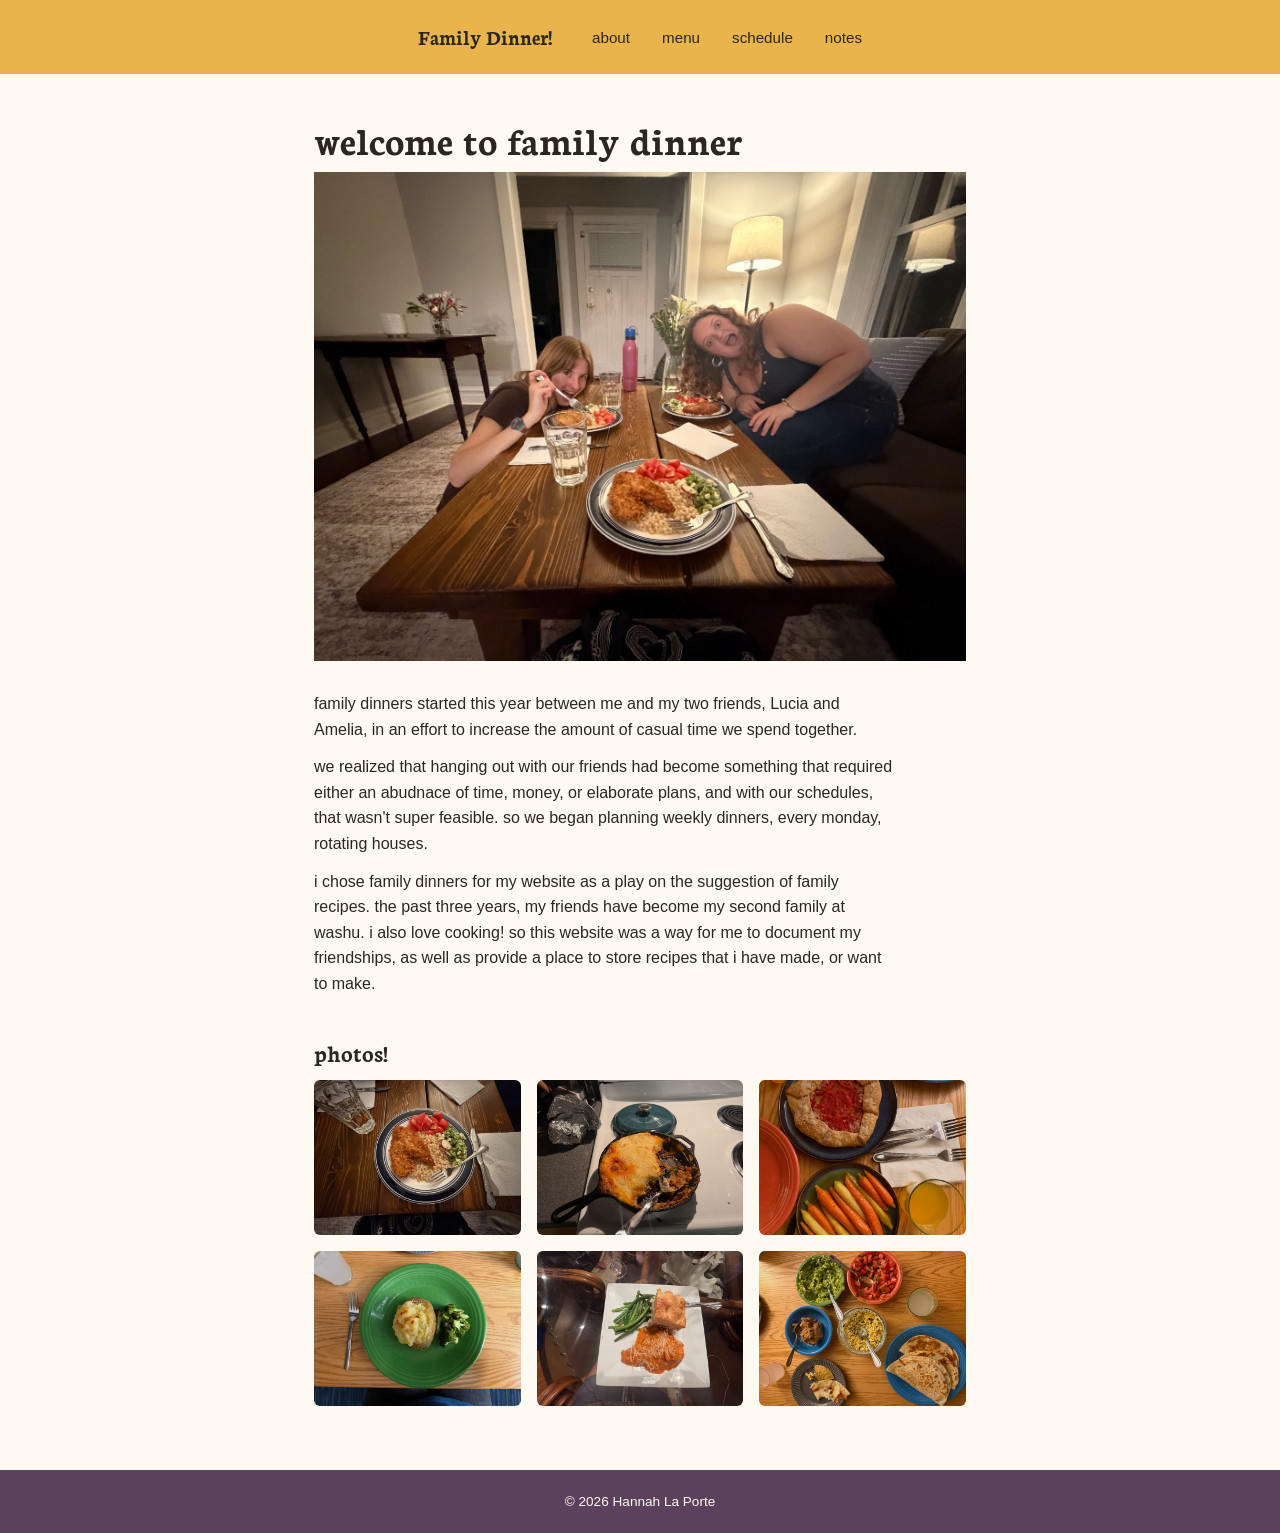
<file: website real/index.html>
<!DOCTYPE html>
<html lang="en">
    <head>
        <meta charset="UTF-8">
        <meta name="viewport" content="width=device-width, initial-scale=1.0">
        <title>family dinner!</title>

        <link rel="preconnect" href="https://fonts.googleapis.com">
        <link rel="preconnect" href="https://fonts.gstatic.com" crossorigin>
        <link href="https://fonts.googleapis.com/css2?family=Neuton:ital,wght@0,200;0,300;0,400;0,700;0,800;1,400&display=swap" rel="stylesheet">

        <link rel="stylesheet" href="styles.css">
    </head>
    <body>
        <header class="site-header">
            <div class="wrap">
                <a class="logo" href="index.html">Family Dinner!</a>
                <nav>
                    <a href="index.html">about</a>
                    <a href="menu.html">menu</a>
                    <a href="schedule.html">schedule</a>
                    <a href="notes.html">notes</a>
                </nav>
            </div>
        </header>

        <main class="container">

            <h1 class="page-title">welcome to family dinner</h1>
                <figure>
                    <img src="familyphoto.jpg" alt="hannah amelia lucia photo">
                </figure>

            <section class="story">

                <p>family dinners started this year between me and my two friends, Lucia and Amelia, in an effort to increase the amount of casual time we spend together.</p>
                <p>we realized that hanging out with our friends had become something that required either an abudnace of time, money, or elaborate plans, and with our schedules, that wasn't super feasible. so we began planning weekly dinners, every monday, rotating houses.</p>
                <p>i chose family dinners for my website as a play on the suggestion of family recipes. the past three years, my friends have become my second family at washu. i also love cooking! so this website was a way for me to document my friendships, as well as provide a place to store recipes that i have made, or want to make.</p>

            </section>

            <section class="photos">
                <h2>photos!</h2>
                <div class="gallery">
                <figure>
                    <img src="firstfamdin.jpg" alt="chicken cutlets, sugar snap pea salad, butter couscous.">
                </figure>
                <figure>
                    <img src="sheperdpie.jpg" alt="sheperds pie!">
                </figure>
                <figure>
                    <img src="tomato.jpg" alt="tomato galette + honey glazed">
                </figure>
                <figure>
                    <img src="potato.jpg" alt="twice baked french onion potatos">
                </figure>
                <figure>
                    <img src="marrychicken.jpg" alt="marry me chicken">
                </figure>
                <figure>
                    <img src="quesadillas.jpg" alt="quesadillas, elote corn, tomato salsa, guac, and grapefruit jarritos">
                </figure>
                </div>
            </section>
        </main>

        <footer class="site-footer">
            <p>© 2026 Hannah La Porte</p>
        </footer>
    </body>
</html>
</file>
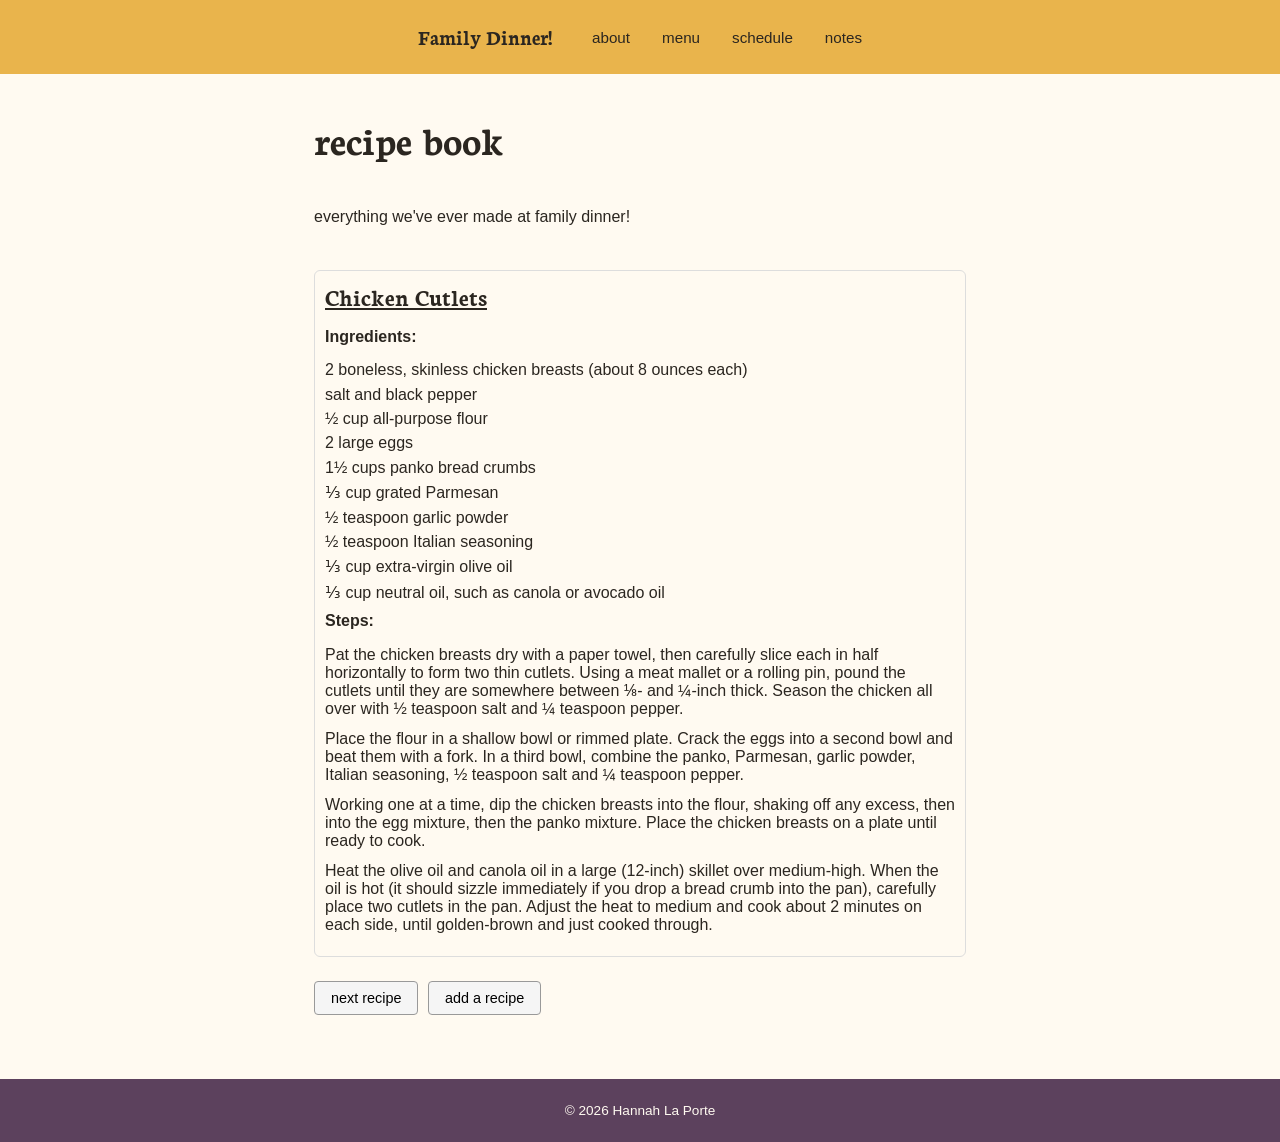
<file: website real/menu.html>
<!DOCTYPE html>
<html lang="en">
    <head>
        <meta charset="UTF-8">
        <meta name="viewport" content="width=device-width, initial-scale=1.0">
        <title>menu</title>

        <link rel="preconnect" href="https://fonts.googleapis.com">
        <link rel="preconnect" href="https://fonts.gstatic.com" crossorigin>
        <link href="https://fonts.googleapis.com/css2?family=Neuton:ital,wght@0,200;0,300;0,400;0,700;0,800;1,400&display=swap" rel="stylesheet">

        <link rel="stylesheet" href="styles.css">
    </head>
    <body>
        <header class="site-header">
            <div class="wrap">
                <a class="logo" href="index.html">Family Dinner!</a>
                <nav>
                    <a href="index.html">about</a>
                    <a href="menu.html">menu</a>
                    <a href="schedule.html">schedule</a>
                    <a href="notes.html">notes</a>
                </nav>
            </div>
        </header>

        <main class="container">

            <h1 class="page-title">recipe book</h1>
            <p>everything we've ever made at family dinner!</p>

            <div id="recipe-display">
                <h2 id="recipe-title"></h2>

                <p><strong>Ingredients:</strong></p>
                <ul id="recipe-ingredients"></ul>

                <p><strong>Steps:</strong></p>
                <ol id="recipe-steps"></ol>
            </div>

            <div class="button-row">
                <button id="next-btn">next recipe</button>
                <button id="add-recipe-btn">add a recipe</button>
            </div>

            <!--modal mock-->

            <div class="modal-overlay hidden" id="add-recipe-overlay">
                <div class="modal-box">
                    <button class="close-btn" id="close-add-recipe">&times;</button>
                    <h2>add a recipe</h2>

                    <form id="add-recipe-form">
                        <label for="new-title">title</label>
                        <input type="text" id="new-title">

                        <label for="new-ingredients">ingredients</label>
                        <p class="form-prompt">one per line</p>
                        <textarea id="new-ingredients" rows="4"></textarea>

                        <label for="new-steps">steps</label>
                        <p class="form-prompt">one per line</p>
                        <textarea id="new-steps" rows="4"></textarea>

                        <button type="submit">add recipe</button>


                    </form>
                </div>
            </div>
        </main>

        <footer class="site-footer">
            <p>© 2026 Hannah La Porte</p>
        </footer>

        <script src="recipescript.js"></script>
    </body>
</html>
</file>
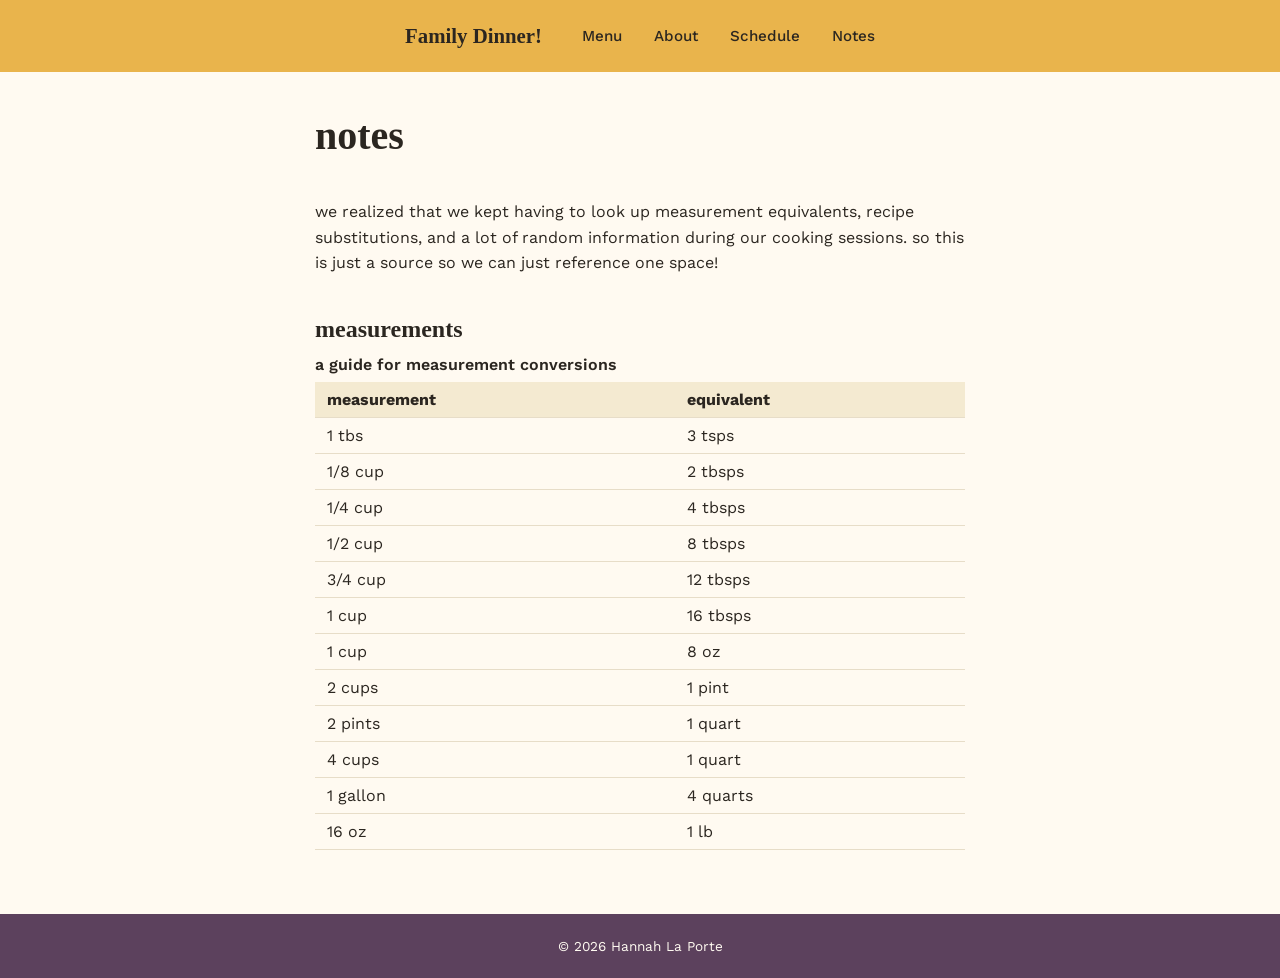
<file: website real/notes.html>
<!DOCTYPE html>
<html lang="en">
<head>
  <meta charset="UTF-8">
  <meta name="viewport" content="width=device-width, initial-scale=1.0">
  <title>notes</title>

  <link rel="preconnect" href="https://fonts.googleapis.com">
  <link rel="preconnect" href="https://fonts.gstatic.com" crossorigin>
  <link href="https://fonts.googleapis.com/css2?family=Fraunces:wght@600;700&family=Work+Sans:wght@400;500;600&display=swap" rel="stylesheet">

  <link rel="stylesheet" href="styles.css">
</head>
<body>

  <header class="site-header">
    <div class="wrap">
      <a class="logo" href="index.html">Family Dinner!</a>
      <nav>
        <a href="menu.html">Menu</a>
        <a href="about.html">About</a>
        <a href="schedule.html">Schedule</a>
        <a href="notes.html">Notes</a>
      </nav>
    </div>
  </header>

  <main class="container">

    <h1 class="page-title">notes</h1>
    <p>we realized that we kept having to look up measurement equivalents, recipe substitutions, and a lot of random information during our cooking sessions. so this is just a source so we can just reference one space!</p>

    <section class="measurements">
      <h2>measurements</h2>
      <table>
        <caption>a guide for measurement conversions</caption>
        <thead>
          <tr>
            <th scope="col">measurement</th>
            <th scope="col">equivalent</th>
          </tr>
        </thead>
        <tbody>
          <tr>
            <td>1 tbs</td>
            <td>3 tsps</td>
          </tr>
          <tr>
            <td>1/8 cup</td>
            <td>2 tbsps</td>
          </tr>
          <tr>
            <td>1/4 cup</td>
            <td>4 tbsps</td>
          </tr>
          <tr>
            <td>1/2 cup</td>
            <td>8 tbsps</td>
          </tr>
          <tr>
            <td>3/4 cup</td>
            <td>12 tbsps</td>
          </tr>
          <tr>
            <td>1 cup</td>
            <td>16 tbsps</td>
          </tr>
          <tr>
            <td>1 cup</td>
            <td>8 oz</td>
          </tr>
           <tr>
            <td>2 cups</td>
            <td>1 pint</td>
          </tr>
          <tr>
            <td>2 pints</td>
            <td>1 quart</td>
          </tr>
          <tr>
            <td>4 cups</td>
            <td>1 quart</td>
          </tr>
          <tr>
            <td>1 gallon</td>
            <td>4 quarts</td>
          </tr>         <tr>
            <td>16 oz</td>
            <td>1 lb</td>
          </tr>
        </tbody>
      </table>
    </section>

  </main>

  <footer class="site-footer">
    <p>© 2026 Hannah La Porte</p>
  </footer>

</body>
</html>
</file>
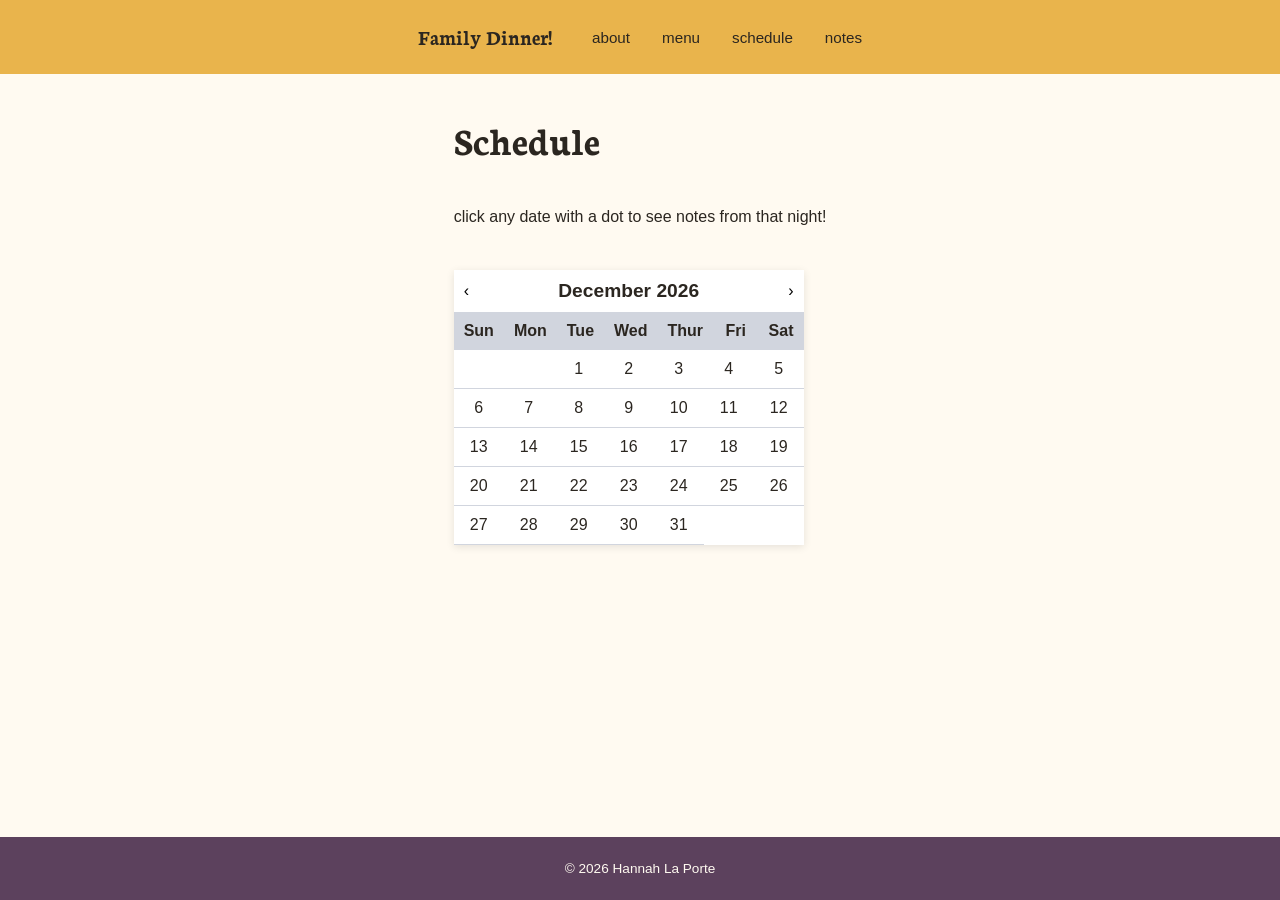
<file: website real/schedule.html>
<!DOCTYPE html>
<html lang="en">
    <head>
        <meta charset="UTF-8">
        <meta name="viewport" content="width=device-width, initial-scale=1.0">
        <title>schedule</title>

        <link rel="preconnect" href="https://fonts.googleapis.com">
        <link rel="preconnect" href="https://fonts.gstatic.com" crossorigin>
        <link href="https://fonts.googleapis.com/css2?family=Neuton:ital,wght@0,200;0,300;0,400;0,700;0,800;1,400&display=swap" rel="stylesheet">

        <link rel="stylesheet" href="styles.css">
    </head>
    <body>
        <header class="site-header">
            <div class="wrap">
                <a class="logo" href="index.html">Family Dinner!</a>
                <nav>
                    <a href="index.html">about</a>
                    <a href="menu.html">menu</a>
                    <a href="schedule.html">schedule</a>
                    <a href="notes.html">notes</a>
                </nav>
            </div>
        </header>

        <main class="container">

            <h1 class="page-title">Schedule</h1>
            <p>click any date with a dot to see notes from that night!</p>

            <div class="calendar">
                <div class="calendar-header">
                    <button id="prev-month">‹</button>
                    <div id="month-year"></div>
                    <button id="next-month">›</button>
                </div>
                <div class="calendar-body">
                    <div class="calendar-weekdays">
                        <div>Sun</div>
                        <div>Mon</div>
                        <div>Tue</div>
                        <div>Wed</div>
                        <div>Thur</div>
                        <div>Fri</div>
                        <div>Sat</div>
                    </div>
                    <div class="calendar-dates"></div>
                </div>
            </div>

            <div id="entry-modal" class="modal hidden">
                <div class="modal-content">
                    <button class="close-btn" id="close-modal">&times;</button>
                    <h2 id="modal-date"></h2>
                    <form id="entry-form">
                    
                        <label for="entry-title">title</label>
                        <input type="text" id="entry-title" placeholder="Dinner with...">
 
                        <label for="entry-time">time</label>
                        <input type="time" id="entry-time">
 
                        <label for="entry-notes">notes</label>
                        <textarea id="entry-notes" rows="3"></textarea>
 
                        <button type="submit">Save</button>
                    </form>
                </div>
            </div>

        </main>
        <footer class="site-footer">
            <p>© 2026 Hannah La Porte</p>
        </footer>

        <script src="script.js"></script>
    </body>
</html>
</file>
<file: website real/styles.css>
/*  reset  */

*, *::before, *::after {
  box-sizing: border-box;
}

* {
  margin: 0;
  padding: 0;
  box-sizing: border-box;
}

body, h1, h2, h3, p, ul, ol, form {
  margin: 0;
}

figure {
    margin-bottom: 30px;
}

ul, ol {
  padding: 0;
  list-style: none;
}

img {
  max-width: 100%;
  display: block;
}

button, input, textarea {
  font-family: "Work Sans", -apple-system, BlinkMacSystemFont, sans-serif;
  font-size: 1rem;
}

html, body {
  height: 100%;
}

body {
  font-family: "Work Sans", -apple-system, BlinkMacSystemFont, sans-serif;
  color: #2b2620;
  background: #fffaf1;
  display: flex;
  flex-direction: column;
}

main {
  flex: 1;
}

a {
  color: #2b2620;
}

/*  shared layout  */

.wrap {
  max-width: 1100px;
  margin-inline: auto;
  padding-inline: 1.5rem;
  display: flex;
  align-items: center;
  justify-content: center;
  gap: 2.5rem;
  flex-wrap: wrap;
}

.container {
  max-width: 700px;
  margin-inline: auto;
  padding: 2.5rem 1.5rem 4rem;
}

main section + section,
main > h1 + p,
main > p + * {
  margin-top: 2.5rem;
}

main h2 {
  font-family: "Neuton", serif;
  font-weight: 700;
  font-size: 1.5rem;
  margin-bottom: 0.75rem;
}

main p {
  line-height: 1.6;
  margin-bottom: 0.75rem;
  max-width: 65ch;
}

/*  header  */

.site-header {
  background-color: #E9B44C;
  padding-block: 1.5rem;
}

.logo {
  font-family: "Neuton", serif;
  font-weight: 700;
  font-size: 1.3rem;
  text-decoration: none;
  color: #2b2620;
}

.site-header nav {
  display: flex;
  gap: 2rem;
  flex-wrap: wrap;
}

.site-header nav a {
  text-decoration: none;
  font-weight: 500;
  font-size: 0.95rem;
}

.site-header nav a:hover {
  text-decoration: underline;
}

/*  footer  */

.site-footer {
  background: #5C415D;
  color: #fffaf1;
  padding: 1.5rem;
  text-align: center;
  font-size: 0.85rem;
}

/*  hero (home page) */

.hero {
  position: relative;
  min-height: 60vh;
  display: flex;
  align-items: center;
  justify-content: center;
  text-align: center;
  padding: 2rem;
  overflow: hidden;
}

.hero-photo {
  position: absolute;
  inset: 0;
  width: 100%;
  height: 100%;
  object-fit: cover;
  object-position: center;
  z-index: 0;
}

.hero::before {
  content: "";
  position: absolute;
  inset: 0;
  background: rgba(20, 16, 10, 0.55);
  z-index: 1;
}

.hero-content {
  position: relative;
  z-index: 2;
  max-width: 640px;
  color: #E9B44C;
}

.hero-content h1 {
  font-family: "Neuton", serif;
  font-weight: 700;
  font-size: clamp(2rem, 5vw, 3.25rem);
  line-height: 1.15;
  margin-bottom: 1rem;
}

.hero-content p {
  font-size: 1.1rem;
  color: rgba(250, 243, 231, 0.9);
  margin-bottom: 2rem;
  max-width: none;
}

.btn {
  display: inline-block;
  background: #e8a93b;
  color: #2b2620;
  font-weight: 600;
  text-decoration: none;
  padding: 0.85rem 1.75rem;
  border-radius: 999px;
}

.btn:hover {
  background: #f3c877;
}

/* generic page heading  */

.page-title {
  font-family: "Neuton", serif;
  font-weight: 700;
  font-size: clamp(1.75rem, 4vw, 2.5rem);
  margin-bottom: 0.5rem;
}

/*  highlight list (home page)  */

.highlight-list li {
  padding: 0.6rem 0;
  border-bottom: 1px solid #e7ddc8;
}

.highlight-list li strong {
  font-family: "Neuton", serif;
  display: block;
  margin-bottom: 0.15rem;
}

/*  photo gallery  */

.gallery {
  display: grid;
  grid-template-columns: repeat(auto-fill, minmax(160px, 1fr));
  gap: 1rem;
}

.gallery figure {
  margin: 0;
}

.gallery img {
  width: 100%;
  aspect-ratio: 4 / 3;
  object-fit: cover;
  border-radius: 6px;
}

.gallery figcaption {
  font-size: 0.8rem;
  color: #6b6358;
  margin-top: 0.4rem;
}

/*  calendar  */

.calendar {
  width: 100%;
  max-width: 350px;
  background-color: #ffffff;
  box-shadow: 0 2px 8px rgba(0,0,0,0.1);
}

.calendar-header {
  display: flex;
  justify-content: space-between;
  align-items: center;
  padding: 10px;
}

.calendar-header button {
  background-color: transparent;
  border: none;
  font-size: medium;
  cursor: pointer;
}

#month-year {
  font-size: 1.2em;
  font-weight: bold;
}

.calendar-weekdays, .calendar-dates {
  display: grid;
  grid-template-columns: repeat(7,1fr);
}

.calendar-weekdays div, .calendar-dates div {
  text-align: center;
  padding: 10px;
}

.calendar-weekdays {
  background-color: #D1D5DE;
}

.calendar-weekdays div {
  font-weight: bold;
}

.calendar-dates div {
  border-bottom: 1px solid #D1D5DE;
  cursor: pointer;
}

.calendar-dates div:hover {
  background-color: #f1f1f1;
}

.calendar-dates .has-entry {
  position: relative;
  font-weight: 600;
}
.calendar-dates .has-entry::after {
  content: '';
  display: block;
  width: 5px;
  height: 5px;
  background: #d35400;
  border-radius: 50%;
  margin: 2px auto 0;
}

/*  modals */

.modal, .modal-overlay {
  position: fixed;
  top: 0; left: 0;
  width: 100%; height: 100%;
  background: rgba(0,0,0,0.5);
  display: flex;
  align-items: center;
  justify-content: center;
  z-index: 1000;
}

.modal.hidden, .modal-overlay.hidden {
  display: none;
}

.modal-content, .modal-box {
  background: #fff;
  padding: 2rem;
  border-radius: 8px;
  width: 90%;
  max-width: 400px;
  max-height: 80vh;
  overflow-y: auto;
  position: relative;
}

.close-btn {
  position: absolute;
  top: 10px;
  right: 16px;
  cursor: pointer;
  font-size: 1.5rem;
  border: none;
  background: none;
  line-height: 1;
}

/*  forms  */

form label {
  display: block;
  margin-top: 0.75rem;
  font-weight: 500;
}

form input,
form textarea {
  width: 100%;
  padding: 0.5rem;
  margin-top: 0.25rem;
  border: 1px solid #ccc;
  border-radius: 4px;
}

form textarea {
  resize: vertical;
}

form button {
  margin-top: 1rem;
  padding: 0.5rem 1.25rem;
  cursor: pointer;
  border: 1px solid #999;
  border-radius: 4px;
  background: #f5f5f5;
}

form button:hover {
  background: #eaeaea;
}

.form-prompt {
  font-size: 0.8rem;
  color: #777;
  margin-top: 0.2rem;
}

/*  buttons (recipe book nav buttons)  */

.button-row {
  margin-top: 1.5rem;
  display: flex;
  gap: 0.6rem;
  flex-wrap: wrap;
}

.button-row button {
  padding: 0.5rem 1rem;
  font-size: 0.9rem;
  cursor: pointer;
  border: 1px solid #999;
  border-radius: 4px;
  background: #f5f5f5;
}

.button-row button:hover {
  background: #eaeaea;
}

/*  recipe display  */

#recipe-display {
  border: 1px solid #ddd;
  border-radius: 6px;
  padding: 10px;
  min-height: 140px;
}

#recipe-ingredients li {
  margin-bottom: 0.4rem;
}

#recipe-steps li {
  margin-bottom: 0.75rem;
}

/*  tables (recipe overview, contact hours)  */

table {
  width: 100%;
  border-collapse: collapse;
}

caption {
  text-align: left;
  font-weight: 600;
  margin-bottom: 0.5rem;
}

th, td {
  text-align: left;
  padding: 0.5rem 0.75rem;
  border-bottom: 1px solid #e7ddc8;
}

th {
  background: #f4ead1;
}

/*  responsive  */

@media (max-width: 480px) {
  .site-header .wrap {
    flex-direction: column;
    align-items: center;
    gap: 0.75rem;
  }

  .site-header nav {
    gap: 1rem;
  }

  .hero {
    min-height: 50vh;
  }

  .container {
    padding: 1.75rem 1.25rem 3rem;
  }

  th, td {
    padding: 0.4rem 0.5rem;
    font-size: 0.85rem;
  }
}
</file>
